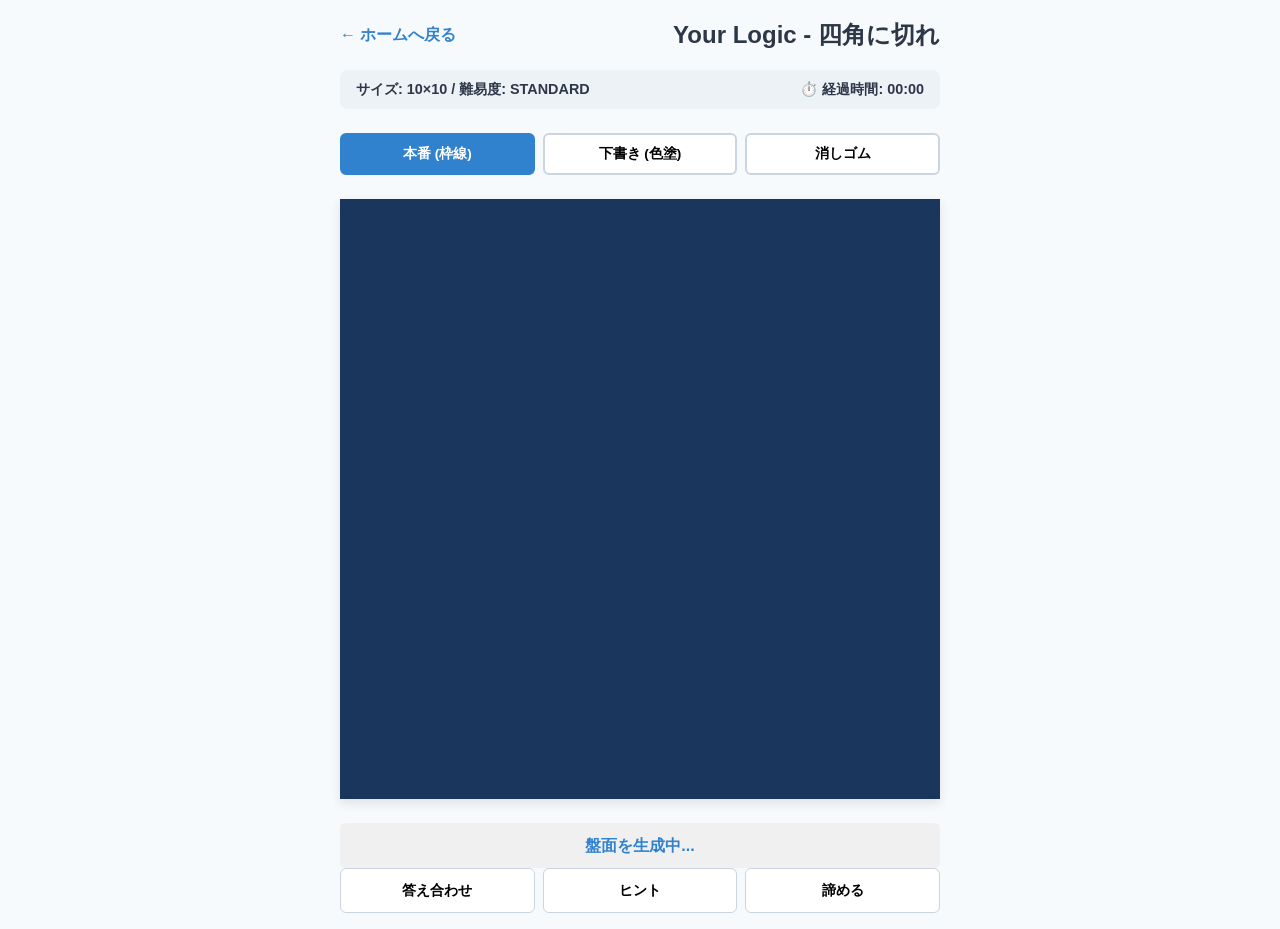
<file: puzzles/shikaku.html>
<!DOCTYPE html>
<html lang="ja">
<head>
    <meta charset="UTF-8">
    <meta name="viewport" content="width=device-width, initial-scale=1.0">
    <title>四角に切れ (Shikaku) - Your Logic</title>
    <link rel="stylesheet" href="../css/shikaku.css">
</head>
<body>

    <div class="container">
        <header>
            <a href="../index.html" class="back-link">← ホームへ戻る</a>
            <h2>Your Logic - 四角に切れ</h2>
        </header>

        <div class="auth-bar">
            <div id="game-meta-text">サイズ: -- / 難易度: --</div>
            
            <div class="timer-area">⏱️ 経過時間: <span id="timer">00:00</span></div>
        </div>

        <div class="input-mode-selector">
            <button id="mode-draw-btn" class="mode-btn active">本番 (枠線)</button>
            <button id="mode-draft-btn" class="mode-btn">下書き (色塗)</button>
            <button id="mode-erase-btn" class="mode-btn">消しゴム</button>
        </div>

        <div class="shikaku-board" id="board"></div>

        <div id="hint-text-area" style="margin-top: 15px; padding: 10px; border-radius: 5px; min-height: 40px; font-weight: bold; text-align: center; background-color: #f0f0f0; color: #333; display: none;"></div>

        <div class="controls">
            <button class="action-btn" id="check-btn">答え合わせ</button>
            <button class="action-btn" id="hint-btn">ヒント</button>
            <button class="action-btn" id="giveup-btn">諦める</button>
        </div>
    </div>

    <script type="module" src="../js/puzzles/shikaku/shikaku.js"></script>
</body>
</html>
</file>
<file: css/shikaku.css>
:root {
    --primary-color: #1a365d;
    --accent-color: #3182ce;
    --bg-color: #f7fafc;
    --card-bg: #ffffff;
    --text-color: #2d3748;
    --border-thin: #cbd5e0;
    --border-thick: #1a365d;
}

* { box-sizing: border-box; margin: 0; padding: 0; }

body {
    font-family: 'Helvetica Neue', Arial, sans-serif;
    background-color: var(--bg-color);
    color: var(--text-color);
    line-height: 1.6;
    padding: 1rem;
}

.container { max-width: 600px; margin: 0 auto; }
header { display: flex; justify-content: space-between; align-items: center; margin-bottom: 1rem; }
.back-link { color: var(--accent-color); text-decoration: none; font-weight: bold; }

.auth-bar {
    background-color: #edf2f7;
    padding: 0.5rem 1rem;
    border-radius: 8px;
    margin-bottom: 1.5rem;
    display: flex;
    justify-content: space-between;
    align-items: center;
    font-size: 0.9rem;
    font-weight: bold;
}

/* ツールバー（3カラム構成） */
.input-mode-selector {
    display: grid;
    grid-template-columns: repeat(3, 1fr);
    gap: 0.5rem;
    margin-bottom: 1.5rem;
}

.mode-btn {
    background-color: var(--card-bg); border: 2px solid var(--border-thin);
    padding: 0.6rem; border-radius: 6px; cursor: pointer;
    font-weight: bold; font-size: 0.85rem; transition: all 0.2s; text-align: center;
}
.mode-btn:hover { border-color: var(--accent-color); background-color: #ebf8ff; }
.mode-btn.active { background-color: var(--accent-color); color: white; border-color: var(--accent-color); }

/* 四角に切れ用 盤面グリッド */
.shikaku-board {
    display: grid;
    /* 列数はJSで動的に上書きします（例: grid-template-columns: repeat(10, 1fr);） */
    background-color: var(--border-thick); 
    border: 3px solid var(--border-thick);
    aspect-ratio: 1 / 1; 
    width: 100%; 
    margin-bottom: 1.5rem;
    box-shadow: 0 4px 10px rgba(0,0,0,0.1);
    touch-action: none; /* スマホ操作時のスクロール防止 */
}

/* 個別のマス */
.cell {
    background-color: var(--card-bg); 
    border: 1px solid var(--border-thin);
    cursor: crosshair; user-select: none; position: relative;
    display: flex; align-items: center; justify-content: center;
    font-size: calc(1rem + 1vw); font-weight: bold;
    color: var(--text-color);
}

/* -------------------------------------
   四角に切れ用：描画・ハイライトステータス
------------------------------------- */

/* 本番モード: 枠線の描画 */
.cell.b-top { border-top: 3px solid var(--primary-color) !important; }
.cell.b-right { border-right: 3px solid var(--primary-color) !important; }
.cell.b-bottom { border-bottom: 3px solid var(--primary-color) !important; }
.cell.b-left { border-left: 3px solid var(--primary-color) !important; }

/* 下書きモード: 背景色 */
.cell.draft-bg { background-color: #c6f6d5 !important; } /* 薄い緑 */

/* ドラッグ中のプレビュー用ハイライト */
.cell.highlight-selected { background-color: #bee3f8 !important; }

/* エラー（ルール違反・間違い）の赤ハイライト */
.cell.highlight-error {
    background-color: #ffcccc !important;
    color: #cc0000;
}

/* ロジックヒント：注目させたい数字（濃いオレンジなど） */
.cell.highlight-hint-target {
    background-color: #feebc8 !important;
    color: #dd6b20;
}

/* ロジックヒント：推導されるエリア（薄いオレンジなど） */
.cell.highlight-hint-area {
    background-color: #fffaf0 !important;
}

/* -------------------------------------
   コントロールボタン
------------------------------------- */
.controls { display: flex; justify-content: space-between; gap: 0.5rem; }
.action-btn {
    flex: 1; padding: 0.75rem 0; border: 1px solid var(--border-thin);
    background-color: var(--card-bg); border-radius: 6px; font-weight: bold; cursor: pointer; text-align: center;
    font-size: 0.9rem;
}
.action-btn:hover { background-color: #edf2f7; }
</file>
